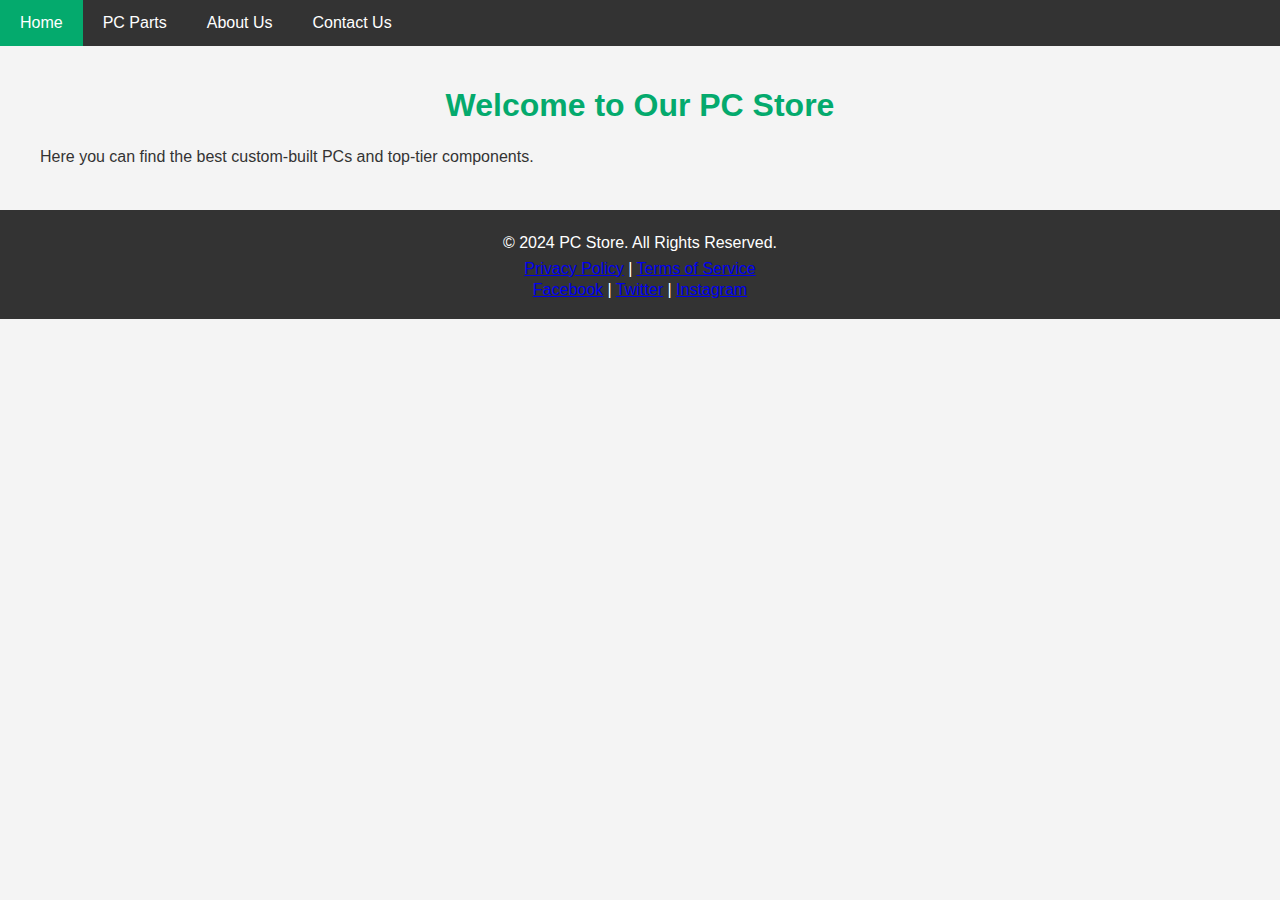
<file: index.html>
<!DOCTYPE html>
<html lang="en">
<head>
    <meta charset="UTF-8">
    <meta name="viewport" content="width=device-width, initial-scale=1.0">
    <title>PC Store</title>
    <link rel="stylesheet" href="style.css">
    
</head>
<body>

    <div class="navbar">
        <a class="active" href="index.html">Home</a>
        <a href="pc-parts.html">PC Parts</a>
        <a href="about-us.html">About Us</a>
        <a href="contact-us.html">Contact Us</a>
    </div>

    <div class="container">
        <h1>Welcome to Our PC Store</h1>
        <p>Here you can find the best custom-built PCs and top-tier components.</p>
    </div>
    
<footer>
  <div class="footer-container">
      <div class="footer-left">
          <p>&copy; 2024 PC Store. All Rights Reserved.</p>
          <p><a href="privacy-policy.html">Privacy Policy</a> | <a href="terms-of-service.html">Terms of Service</a></p>
      </div>
      <div class="footer-right">
          <a href="https://www.facebook.com/yourpage" target="_blank">Facebook</a> |
          <a href="https://www.twitter.com/yourpage" target="_blank">Twitter</a> |
          <a href="https://www.instagram.com/yourpage" target="_blank">Instagram</a>
      </div>
  </div>
</footer>




</body>
</html>
</file>
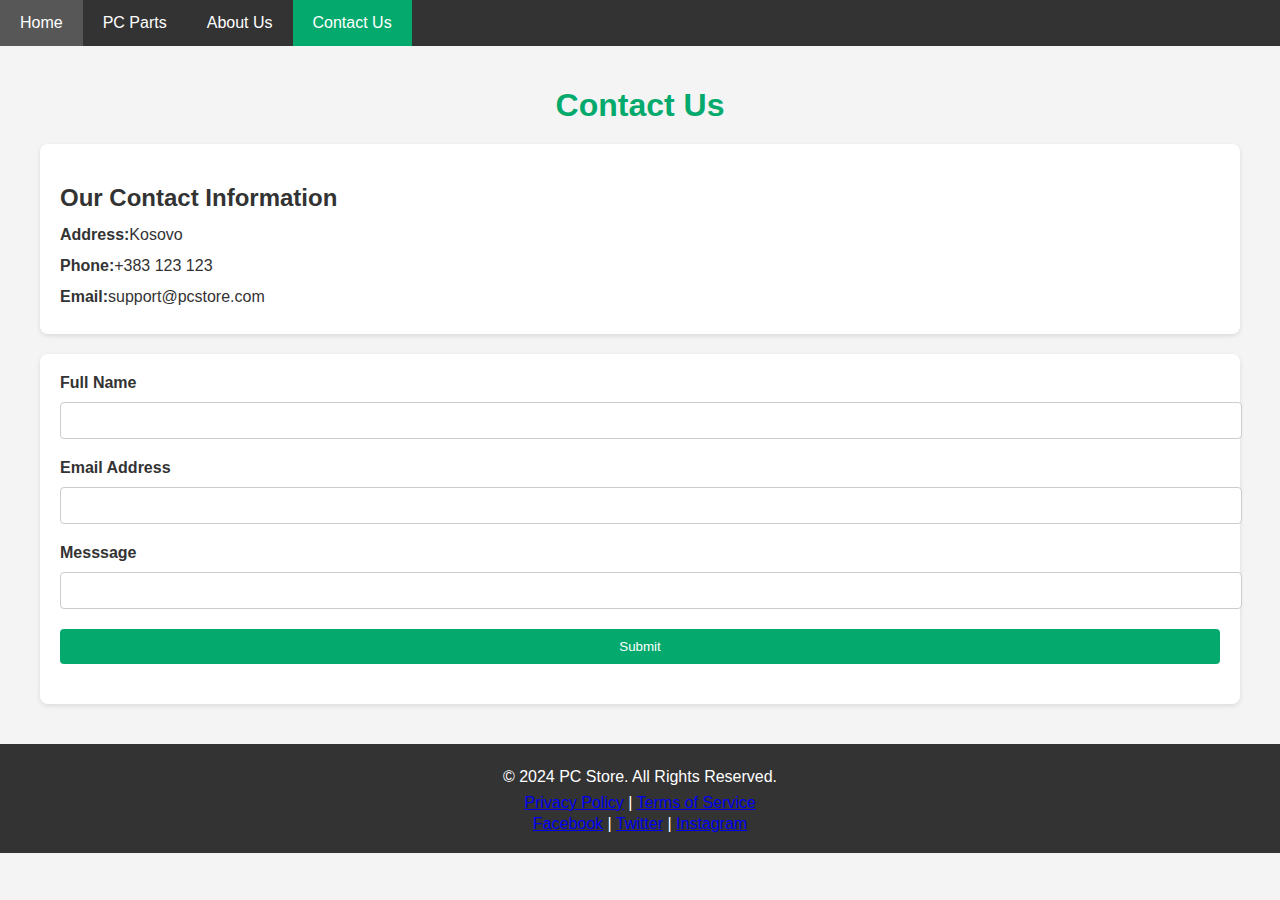
<file: contact-us.html>
<!DOCTYPE html>
<html lang="en">
<head>
    <meta charset="UTF-8">
    <meta name="viewport" content="width=device-width, initial-scale=1.0">
    <title>Contact Us</title>
    <link rel="stylesheet" href="style.css">
</head>
<body>

    <div class="navbar">
        <a href="index.html">Home</a>
        <a href="pc-parts.html">PC Parts</a>
        <a href="about-us.html">About Us</a>
        <a class="active" href="contact-us.html">Contact Us</a>
    </div>

    <div class="container">
        <h1>Contact Us</h1>

        <div class="contact-info">
            <h2>Our Contact Information</h2>
            <p><strong>Address:</strong>Kosovo</p>
            <p><strong>Phone:</strong>+383 123 123</p>
            <p><strong>Email:</strong>support@pcstore.com</p>
        </div>

        <form action="submit.form.php" method="post">
            <label for="name">Full Name</label>
            <input type="text" name="name" id="name" required>

            <label for="email">Email Address</label>
            <input type="email" name="email" id="email" required>

            <label for="message">Messsage</label>
            <input name="message" id="message" rows="5" required>

            <input type="submit" value="Submit">
        </form>
    </div>

    <footer>
        <div class="footer-container">
            <div class="footer-left">
                <p>&copy; 2024 PC Store. All Rights Reserved.</p>
                <p><a href="privacy-policy.html">Privacy Policy</a> | <a href="terms-of-service.html">Terms of Service</a></p>
            </div>
            <div class="footer-right">
                <a href="https://www.facebook.com/yourpage" target="_blank">Facebook</a> |
                <a href="https://www.twitter.com/yourpage" target="_blank">Twitter</a> |
                <a href="https://www.instagram.com/yourpage" target="_blank">Instagram</a>
            </div>
        </div>
      </footer>
      
    
</body>
</html>
</file>
<file: style.css>
/* General Styles */
body {
    font-family: Arial, sans-serif;
    margin: 0;
    padding: 0;
    background-color: #f4f4f4;
    color: #333;
}

/* Navbar Styles */
.navbar {
    background-color: #333;
    overflow: hidden;
}

.navbar a {
    float: left;
    display: block;
    color: white;
    text-align: center;
    padding: 14px 20px;
    text-decoration: none;
}

.navbar a:hover {
    background-color: #575757;
}

.navbar a.active {
    background-color: #04AA6D;
}

/* Container for Page Content */
.container {
    padding: 20px;
    max-width: 1200px;
    margin: 0 auto;
}

/* Headings */
h1 {
    color: #04AA6D;
    text-align: center;
    margin-bottom: 20px;
}

h2 {
    color: #333;
    margin-bottom: 10px;
}

/* Text Styling */
p {
    line-height: 1.6;
    margin-bottom: 20px;
}

/* Contact Information Styling */
.contact-info {
    background-color: #fff;
    padding: 20px;
    border-radius: 8px;
    margin-bottom: 20px;
    box-shadow: 0 2px 5px rgba(0, 0, 0, 0.1);
}

.contact-info p {
    margin: 5px 0;
}

/* Form Styling */
form {
    background-color: #fff;
    padding: 20px;
    border-radius: 8px;
    box-shadow: 0 2px 5px rgba(0, 0, 0, 0.1);
    margin-bottom: 20px;
}

form label {
    display: block;
    margin-bottom: 10px;
    font-weight: bold;
}

form input, form textarea {
    width: 100%;
    padding: 10px;
    margin-bottom: 20px;
    border: 1px solid #ccc;
    border-radius: 4px;
}

form input[type="submit"] {
    background-color: #04AA6D;
    color: white;
    border: none;
    cursor: pointer;
    padding: 10px 20px;
}

form input[type="submit"]:hover {
    background-color: #03895B;
}

/* Footer Styles */
footer {
    background-color: #333;
    color: white;
    padding: 20px 0;
    text-align: center;
}

footer p {
    margin: 0;
}

/* Responsive Styles */
@media (max-width: 768px) {
    .navbar a {
        float: none;
        width: 100%;
    }

    .contact-info, form {
        margin: 10px;
    }
}
</file>
